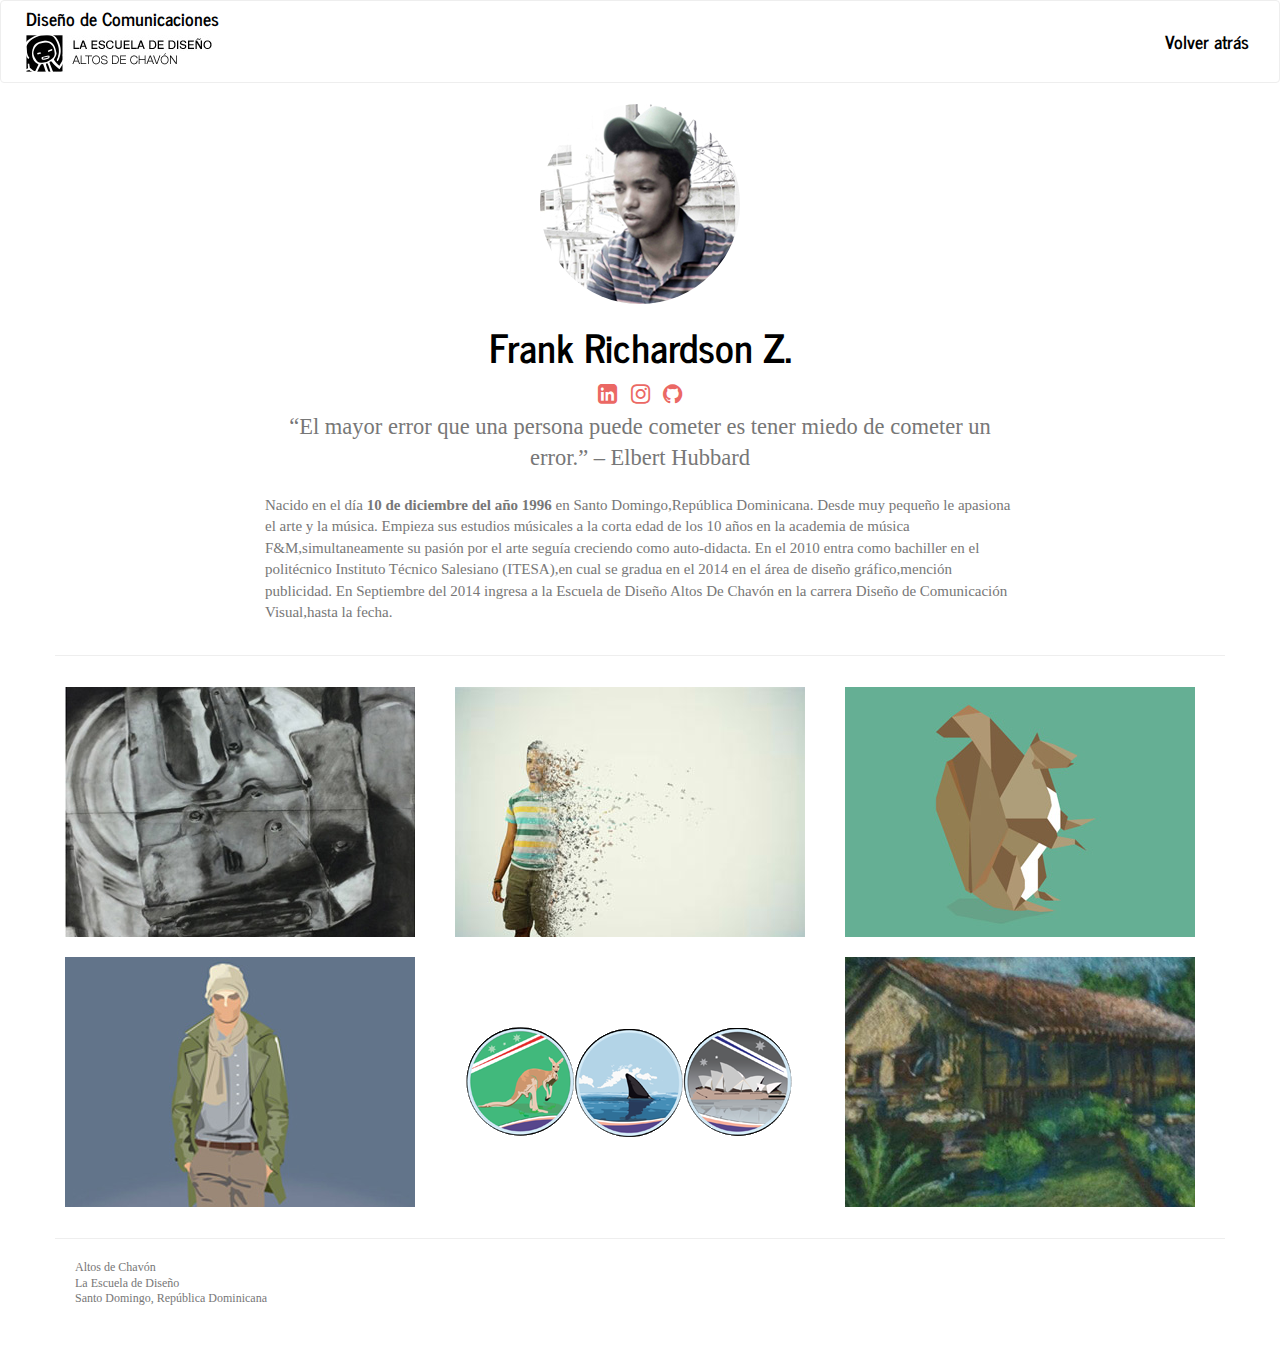
<file: Semana 1/profile.html>
<!DOCTYPE html>
<html lang="en">
<head>
	<meta charset="UTF-8">
	<meta http-equiv="X-UA-Compatible" content="IE=edge">
	<meta name="description" content="">
    <meta name="author" content="">
    <link rel="icon" href="images/favicon.ico">
    <meta name="viewport" content="width=device-width, initial-scale=1">
	<title>Web Design at Altos de Chavón School of Design</title>

  <!-- Bootstrap core CSS -->
  	<link rel="stylesheet" href="css/bootstrap.css">
    <link rel="stylesheet" href="css/styles.css">

    <link rel="stylesheet" href="https://maxcdn.bootstrapcdn.com/font-awesome/4.4.0/css/font-awesome.min.css">

    <!-- HTML5 shim and Respond.js for IE8 support of HTML5 elements and media queries -->
    <!--[if lt IE 9]>
      <script src="https://oss.maxcdn.com/html5shiv/3.7.2/html5shiv.min.js"></script>
      <script src="https://oss.maxcdn.com/respond/1.4.2/respond.min.js"></script>
    <![endif]-->	
</head>
<body>

      <!-- Navbar
      ================================================== -->
      <div class="bs-docs-section clearfix">
        <div class="row">
          <div class="col-lg-12">

            <div class="bs-component">
              <nav class="navbar navbar-default">
                <div class="container-fluid">
                  <div class="navbar-header">
                    <button type="button" class="navbar-toggle collapsed" data-toggle="collapse" data-target="#bs-example-navbar-collapse-1">
                      <span class="sr-only">Toggle navigation</span>
                      <span class="icon-bar"></span>
                      <span class="icon-bar"></span>
                      <span class="icon-bar"></span>
                    </button>

                    <div class="this-fall">
                      <p>Dise&ntilde;o de Comunicaciones</p>
                      <img src="images/altosdechavon.jpg" alt="">
                    </div> <!-- /.this-fall -->

                  </div>

                  <div class="collapse navbar-collapse" id="bs-example-navbar-collapse-1">
                    <ul class="nav navbar-nav navbar-right">
                      <li><a href="index.html">Volver atr&aacute;s</a></li>
                    </ul>
                  </div>
                </div>
              </nav>
            </div>

          </div>
        </div>
      </div>

  <div class="profile">
    <div class="container">

        <div class="row">
          <div class="col-md-12 text-center">
         <img src="images/Frank-imagen-350-x-250.jpg" alt="..." class="img-circle">
        <h1>Frank Richardson Z.</h1>
        <a href="https://www.linkedin.com/profile/view?id=AAIAABqiKXEBSvO28nG2bdIPQziG6P6dIab7bvo&trk=nav_responsive_tab_profile_pic"><i class="fa fa-linkedin-square"></i></a>
        <a href="https://instagram.com/wizfrankie/"><i class="fa fa-instagram"></i></a>
        <a href="https://github.com/frankito1012"><i class="fa fa-github"></i></a>      </div><!-- /.col-md-12 -->
        </div><!-- /.row -->

        <div class="row">
        <div class="col-md-8 col-md-offset-2">


        <p class="lead text-center">“El mayor error que una persona puede cometer es tener miedo de cometer un error.” – Elbert Hubbard</p>

        <p>Nacido en el d&iacute;a <strong>10 de diciembre del a&ntilde;o 1996
</strong>en Santo Domingo,Rep&uacute;blica Dominicana.
Desde muy peque&ntilde;o le apasiona el arte y la m&uacute;sica.

Empieza sus estudios m&uacute;sicales a la corta edad de los 10 a&ntilde;os en la academia de m&uacute;sica F&amp;M,simultaneamente su pasi&oacute;n por el arte segu&iacute;a creciendo como auto-didacta.

En el 2010 entra como bachiller en el polit&eacute;cnico  Instituto T&eacute;cnico Salesiano (ITESA),en cual se gradua en el 2014 en el &aacute;rea de dise&ntilde;o gr&aacute;fico,menci&oacute;n publicidad.

En Septiembre del 2014 ingresa a la Escuela de Dise&ntilde;o 
Altos De Chav&oacute;n en la carrera Diseño de Comunicaci&oacute;n Visual,hasta la fecha.</p>

        </div><!-- /.col-md-8 -->
        </div><!-- /.row -->

    </div><!-- /.container -->
  </div><!-- /.profile --> 

  <div class="portfolio">
    <div class="container">

      <div class="row">  
        <hr>   
      </div>

      <div class="row" id="works">

      <div class="col-xs-12 col-sm-6 col-md-4">
        <a href="#portfolioModal1" class="portfolio-link" data-toggle="modal"><img src="images/Grapadora-carboncillo-350-x-250.jpg" alt="..." class="img-responsive"></a>
      </div><!-- /.col-md-4 -->

      <div class="col-xs-12 col-sm-6 col-md-4">
        <a href="#portfolioModal2" class="portfolio-link" data-toggle="modal"><img src="images/Desintegracion-Frank-350-x-250.jpg" alt="..." class="img-responsive"></a>
      </div><!-- /.col-md-4 -->

      <div class="col-xs-12 col-sm-6 col-md-4">
        <a href="#portfolioModal3" class="portfolio-link" data-toggle="modal"><img src="images/Ardilla-geometrica.jpg" alt="..." class="img-responsive"></a>
      </div><!-- /.col-md-4 -->

      <div class="col-xs-12 col-sm-6 col-md-4">
        <a href="#portfolioModal4" class="portfolio-link" data-toggle="modal"><img src="images/ilustracion-moda.jpg" alt="..." class="img-responsive"></a>
      </div><!-- /.col-md-4 -->

       <div class="col-xs-12 col-sm-6 col-md-4">
        <a href="#portfolioModal5" class="portfolio-link" data-toggle="modal"><img src="images/estampillas.png" alt="..." class="img-responsive"></a>
      </div><!-- /.col-md-4 -->

      <div class="col-xs-12 col-sm-6 col-md-4">
        <a href="#portfolioModal6" class="portfolio-link" data-toggle="modal"><img src="images/pasteles-oleo-final-250-x-350.jpg" alt="..." class="img-responsive"></a>
      </div><!-- /.col-md-4 -->

      </div> <!-- /.row -->

    </div><!-- /.container -->
  </div><!-- /.portfolio --> 

  <div class="container">
  <div class="row"><hr></div>

    <div class="row">
       <footer class="footer">
            <p>Altos de Chavón<br> La Escuela de Dise&ntilde;o<br> Santo Domingo, Rep&uacute;blica Dominicana</p>
       </footer>
    </div>
  </div><!-- /.container -->

   <!-- Portfolio Modals -->
    <div class="portfolio-modal modal fade" id="portfolioModal1" tabindex="-1" role="dialog" aria-hidden="true">
        <div class="modal-content">
            <div class="close-modal" data-dismiss="modal">
                <div class="lr">
                    <div class="rl">
                    </div>
                </div>
            </div>
            <div class="container">
                <div class="row">
                    <div class="col-lg-8 col-lg-offset-2">
                        <div class="modal-body">
                            <h2>Grapadora Industrial</h2>
                            <hr class="star-primary">
                            <img src="images/Grapadora-carboncillo-450-x-700.jpg" class="img-responsive img-centered" alt="">
                            

                               <p> Metodo: Carboncillo(charcoal)
                                Formato: 30x80 pulgadas (2 fabrianos)
                            </p>
                            <ul class="list-inline item-details">
                                <li>Asignatura:
                                    <strong>Dibujo y Composici&oacute;n</strong>
                                </li>
                                <li>Fecha:
                                    <strong>Diciembre 2014</strong>
                                </li>
                            </ul>
                            <button type="button" class="btn btn-default" data-dismiss="modal"><i class="fa fa-times"></i> Cerrar</button>
                        </div>
                    </div>
                </div>
            </div>
        </div>
    </div>

    <div class="portfolio-modal modal fade" id="portfolioModal2" tabindex="-1" role="dialog" aria-hidden="true">
        <div class="modal-content">
            <div class="close-modal" data-dismiss="modal">
                <div class="lr">
                    <div class="rl">
                    </div>
                </div>
            </div>
            <div class="container">
                <div class="row">
                    <div class="col-lg-8 col-lg-offset-2">
                        <div class="modal-body">
                            <h2>Desintegraci&oacute;n propia </h2>
                            <hr class="star-primary">
                            <img src="images/Desintegracion-Frank-700-x-450.jpg" class="img-responsive img-centered" alt="">
                            <p>Movimiento art&iacute;stico: Surrealismo
                            ,Medio: Digital, Programa: Adobe Photoshop.
                            </p>
                            <ul class="list-inline item-details">
                                <li>Asignatura:
                                    <strong>Creatividad Digital</strong>
                                </li>
                                <li>Fecha:
                                    <strong>Febrero 2015</strong>
                                </li>
                            </ul>
                            <button type="button" class="btn btn-default" data-dismiss="modal"><i class="fa fa-times"></i> Cerrar</button>
                        </div>
                    </div>
                </div>
            </div>
        </div>
    </div>

    <div class="portfolio-modal modal fade" id="portfolioModal3" tabindex="-1" role="dialog" aria-hidden="true">
        <div class="modal-content">
            <div class="close-modal" data-dismiss="modal">
                <div class="lr">
                    <div class="rl">
                    </div>
                </div>
            </div>
            <div class="container">
                <div class="row">
                    <div class="col-lg-8 col-lg-offset-2">
                        <div class="modal-body">
                            <h2>Ardilla Geom&eacute;trica</h2>
                            <hr class="star-primary">
                            <img src="images/Ardilla-geometrica700-x-450.jpg" class="img-responsive img-centered" alt="">
                            <p>Medio: Digital, Programa: Adobe Ilustrator.</p>
                            <ul class="list-inline item-details">
                                <li>Asignatura:
                                    <strong>Perspectiva Diseño de Comunicaci&oacute;n</strong>
                                </li>
                                <li>Fecha:
                                    <strong>Abril 2015</strong>
                                </li>
                            </ul>
                            <button type="button" class="btn btn-default" data-dismiss="modal"><i class="fa fa-times"></i> Cerrar</button>
                        </div>
                    </div>
                </div>
            </div>
        </div>
    </div>

    <div class="portfolio-modal modal fade" id="portfolioModal4" tabindex="-1" role="dialog" aria-hidden="true">
        <div class="modal-content">
            <div class="close-modal" data-dismiss="modal">
                <div class="lr">
                    <div class="rl">
                    </div>
                </div>
            </div>
            <div class="container">
                <div class="row">
                    <div class="col-lg-8 col-lg-offset-2">
                        <div class="modal-body">
                            <h2>Ilustraci&oacute;n de Moda</h2>
                            <hr class="star-primary">
                            <img src="images/ilustracion-moda-450-x-700.jpg" class="img-responsive img-centered" alt="">
                            <p>Medio: Digital, Programa: Adobe Ilustrator.</p>
                            <ul class="list-inline item-details">
                                <li>Asignatura:
                                    <strong>Creatividad Digital</strong>
                                </li>
                                <li>Fecha:
                                    <strong>Noviembre 2014</strong>
                                </li>
                            </ul>
                            <button type="button" class="btn btn-default" data-dismiss="modal"><i class="fa fa-times"></i> Cerrar</button>
                        </div>
                    </div>
                </div>
            </div>
        </div>
    </div>    

    <div class="portfolio-modal modal fade" id="portfolioModal5" tabindex="-1" role="dialog" aria-hidden="true">
        <div class="modal-content">
            <div class="close-modal" data-dismiss="modal">
                <div class="lr">
                    <div class="rl">
                    </div>
                </div>
            </div>
            <div class="container">
                <div class="row">
                    <div class="col-lg-8 col-lg-offset-2">
                        <div class="modal-body">
                            <h2>Estampillas Australia</h2>
                            <hr class="star-primary">
                            <img src="images/estampillas 700-x-450.jpg" class="img-responsive img-centered" alt="">
                            <p>Medio: Digital, Programa: Adobe Ilustrator.</p>
                            <ul class="list-inline item-details">
                                <li>Asignatura:
                                    <strong>Creatividad Digital</strong>
                                </li>
                                <li>Fecha:
                                    <strong>Octubre 2014</strong>
                                </li>
                            </ul>
                            <button type="button" class="btn btn-default" data-dismiss="modal"><i class="fa fa-times"></i> Cerrar</button>
                        </div>
                    </div>
                </div>
            </div>
        </div>
    </div>

    <div class="portfolio-modal modal fade" id="portfolioModal6" tabindex="-1" role="dialog" aria-hidden="true">
        <div class="modal-content">
            <div class="close-modal" data-dismiss="modal">
                <div class="lr">
                    <div class="rl">
                    </div>
                </div>
            </div>
            <div class="container">
                <div class="row">
                    <div class="col-lg-8 col-lg-offset-2">
                        <div class="modal-body">
                            <h2>Random House in Chav&oacute;n</h2>
                            <hr class="star-primary">
                            <img src="images/pasteles-oleo-final-450-x-700.jpg" class="img-responsive img-centered" alt="">
                            <p>Metodo: Pasteles de Óleo(Oil pastel)
                                Formato: 60x40 pulgadas (2 fabrianos)</p>
                            <ul class="list-inline item-details">
                                <li>Asignatura:
                                    <strong>Dibujo y Composici&oacute;n</strong>
                                </li>
                                <li>Fecha:
                                    <strong>Mayo 2015</strong>
                                </li>
                            </ul>
                            <button type="button" class="btn btn-default" data-dismiss="modal"><i class="fa fa-times"></i> Cerrar</button>
                        </div>
                    </div>
                </div>
            </div>
        </div>
    </div>    

    <!-- Bootstrap core JavaScript
    ================================================== -->
    <script src="https://ajax.googleapis.com/ajax/libs/jquery/1.11.3/jquery.min.js"></script>
    <script src="js/bootstrap.min.js"></script>

	
</body>
</html>
</file>
<file: Semana 1/css/styles.css>
.this-fall {
	color: #000;
	margin: 10px;
	margin-top: 5px;
}

.this-fall img {
	margin-top: -8px;
}

.students div div {
	text-align: center;
	margin: 40px 0 40px 0;
}

.students a i, .profile a i {
	font-size: 1.5em;
	margin: 5px;
}

#works div {
	padding: 10px;
}

@media screen and (max-width: 722px) {
	#works img {
		margin: 0 auto;
	}	
}

@media screen and (min-width: 758px) {
.navbar-right li a {
    margin-top: 10px;
}
}

footer {
	font-size: 0.8em;
	line-height: 1.3em;
	margin-bottom: 40px;
	padding-left: 20px;
}

.img-centered {
    margin: 0 auto;
}

/** PORTFOLIO MODAL **/
.portfolio-modal .modal-content {
    padding: 100px 0;
    min-height: 100%;
    border: 0;
    border-radius: 0;
    text-align: center;
    background-clip: border-box;
    -webkit-box-shadow: none;
    box-shadow: none;
}

.portfolio-modal .modal-content h2 {
    margin: 0;
    font-size: 3em;
}

.portfolio-modal .modal-content img {
    margin-bottom: 30px;
}

.portfolio-modal .modal-content .item-details {
    margin: 30px 0;
}

.portfolio-modal .close-modal {
    position: absolute;
    top: 25px;
    right: 25px;
    width: 75px;
    height: 75px;
    background-color: transparent;
    cursor: pointer;
}

.portfolio-modal .close-modal:hover {
    opacity: .3;
}

.portfolio-modal .close-modal .lr {
    z-index: 1051;
    width: 1px;
    height: 75px;
    margin-left: 35px;
    background-color: #2c3e50;
    -webkit-transform: rotate(45deg);
    -ms-transform: rotate(45deg);
    transform: rotate(45deg);
}

.portfolio-modal .close-modal .lr .rl {
    z-index: 1052;
    width: 1px;
    height: 75px;
    background-color: #2c3e50;
    -webkit-transform: rotate(90deg);
    -ms-transform: rotate(90deg);
    transform: rotate(90deg);
}

.portfolio-modal .modal-backdrop {
    display: none;
    opacity: 0;
}
</file>
